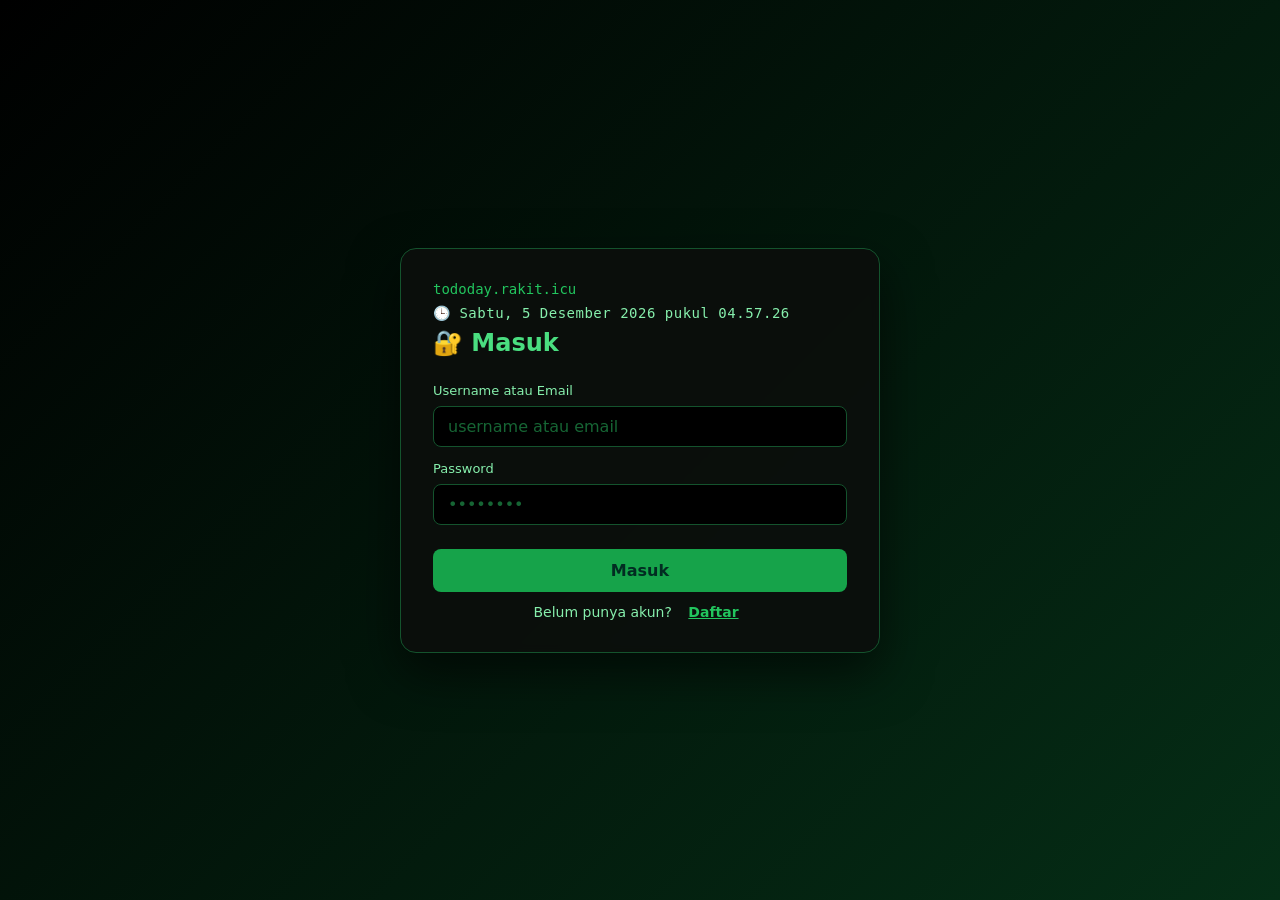
<file: index.html>
<!DOCTYPE html>
<html lang="id">
<head>
  <meta charset="UTF-8">
  <meta name="viewport" content="width=device-width, initial-scale=1.0">
  <title>tododay — To-Do List</title>
  <link rel="stylesheet" href="style.css">
</head>
<body>
  <main class="card">
    <p class="host">tododay.rakit.icu</p>
    <p id="live-clock" class="live-clock"></p>

    <div class="user-bar">
      <span>👤 <span id="user-name" class="user-name">Pengguna</span></span>
      <button id="logout" type="button" class="logout-btn">Keluar</button>
    </div>

    <h1>📝 To-Do List</h1>

    <div id="task-error" class="auth-error" hidden></div>

    <form id="form" class="form">
      <input id="input" type="text" placeholder="Tulis tugas baru..." autocomplete="off" />
      <button type="submit">Tambah</button>
    </form>

    <label class="deadline-field" for="deadline">
      <span class="deadline-label">📅 Dikumpulkan tanggal:</span>
      <input id="deadline" type="date" />
    </label>

    <ul id="list" class="list"></ul>

    <p id="empty" class="empty">Belum ada tugas. Tambahkan yang pertama! ✨</p>

    <footer class="footer">
      <span id="remaining">0 tugas tersisa</span>
      <div class="footer-actions">
        <a href="history.html" class="link history-link">Riwayat</a>
        <button id="clear" type="button" class="link">Hapus selesai</button>
      </div>
    </footer>

    <div class="backup">
      <h2>💾 Cadangan Data</h2>
      <div class="backup-actions">
        <button id="export" type="button" class="backup-btn">Unduh Backup</button>
        <button id="import" type="button" class="backup-btn secondary">Pulihkan Backup</button>
        <input id="import-file" type="file" accept="application/json" hidden />
      </div>
      <p class="backup-hint">Backup menyimpan semua tugas & riwayat dalam file JSON. Simpan file ini agar data tidak hilang.</p>
    </div>
  </main>
  <script src="auth-guard.js"></script>
  <script src="script.js"></script>
</body>
</html>
</file>
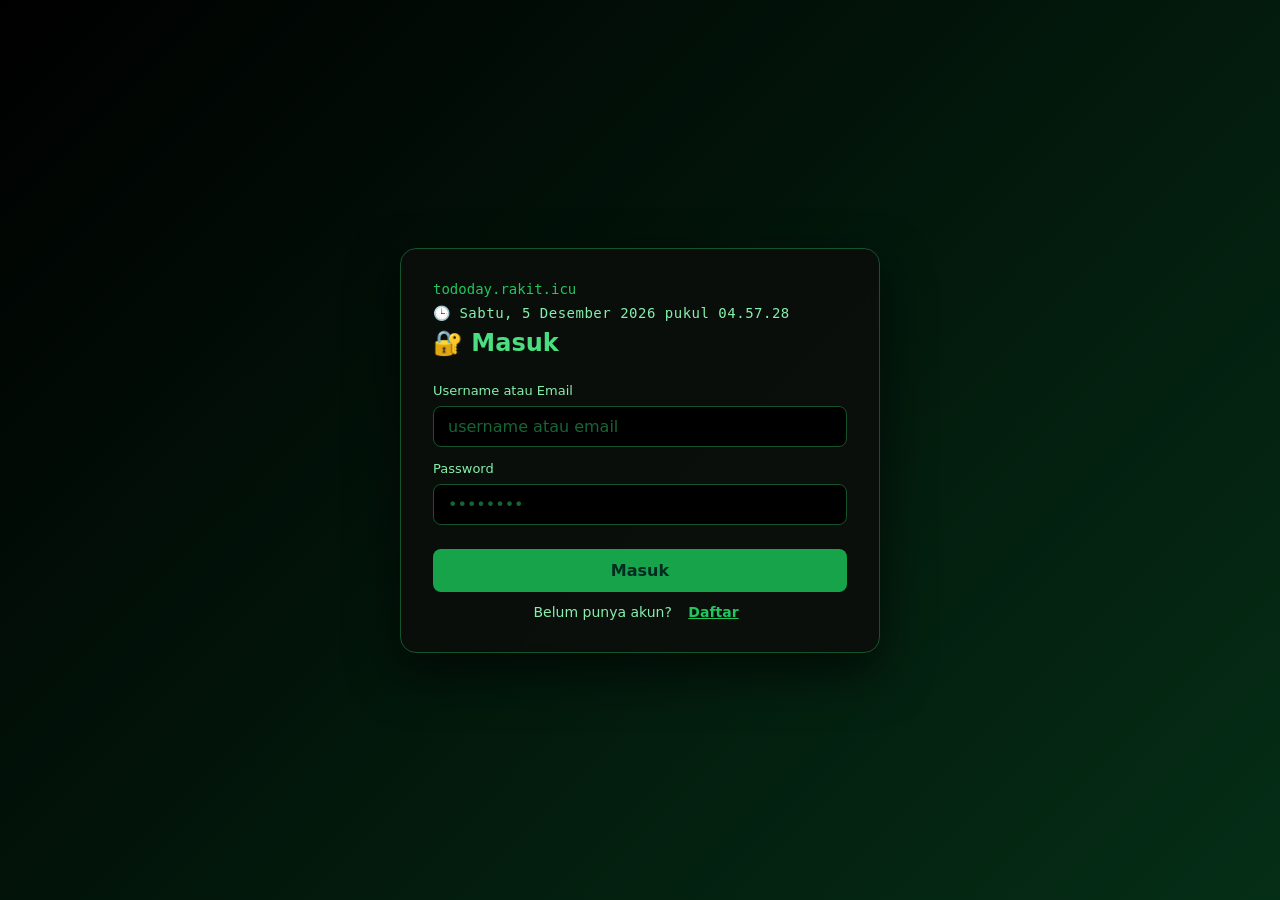
<file: history.html>
<!DOCTYPE html>
<html lang="id">
<head>
  <meta charset="UTF-8">
  <meta name="viewport" content="width=device-width, initial-scale=1.0">
  <title>tododay — Riwayat To-Do List</title>
  <link rel="stylesheet" href="style.css">
</head>
<body>
  <main class="card history-card">
    <p class="host">tododay.rakit.icu</p>
    <p id="live-clock" class="live-clock"></p>
    <nav class="nav">
      <a href="index.html" class="nav-link">← Kembali ke To-Do List</a>
    </nav>

    <div class="user-bar">
      <span>👤 <span id="user-name" class="user-name">Pengguna</span></span>
      <button id="logout" type="button" class="logout-btn">Keluar</button>
    </div>

    <h1>🗂️ Riwayat Tugas</h1>

    <ul id="history-list" class="list"></ul>

    <p id="history-empty" class="empty">Belum ada riwayat. Tugas yang kamu selesaikan akan tersimpan di sini. ✨</p>

    <footer class="footer">
      <span id="history-count">0 tugas dalam riwayat</span>
      <button id="clear-all" type="button" class="link">Hapus semua</button>
    </footer>
  </main>

  <!-- Modal konfirmasi hapus (in-page popup) -->
  <div id="confirm-modal" class="modal-overlay" hidden>
    <div class="modal" role="dialog" aria-modal="true" aria-labelledby="modal-title" aria-describedby="modal-message">
      <div class="modal-icon">⚠️</div>
      <h2 id="modal-title">Hapus riwayat?</h2>
      <p id="modal-message"></p>
      <div class="modal-actions">
        <button id="modal-cancel" type="button" class="modal-btn cancel">Batal</button>
        <button id="modal-ok" type="button" class="modal-btn danger">Ya, Hapus</button>
      </div>
    </div>
  </div>

  <script src="auth-guard.js"></script>
  <script src="history.js"></script>
</body>
</html>
</file>
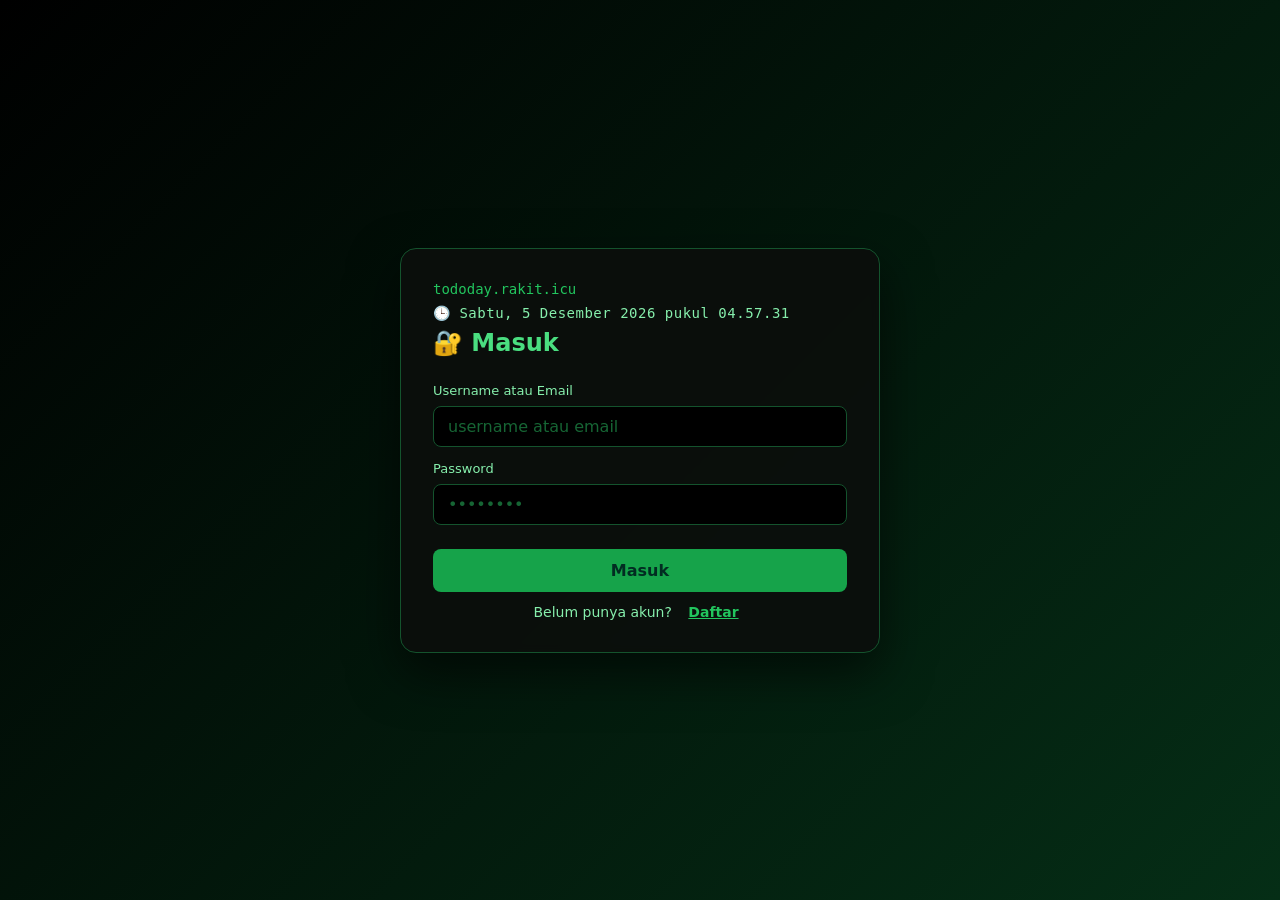
<file: login.html>
<!DOCTYPE html>
<html lang="id">
<head>
  <meta charset="UTF-8">
  <meta name="viewport" content="width=device-width, initial-scale=1.0">
  <title>tododay — Masuk</title>
  <link rel="stylesheet" href="style.css">
</head>
<body>
  <main class="card auth-card">
    <p class="host">tododay.rakit.icu</p>
    <p id="live-clock" class="live-clock"></p>
    <h1>🔐 Masuk</h1>

    <div id="auth-error" class="auth-error" hidden></div>

    <form id="login-form" class="auth-form">
      <label class="auth-label" for="login-username">Username atau Email</label>
      <input id="login-username" type="text" placeholder="username atau email" autocomplete="username" required />

      <label class="auth-label" for="login-password">Password</label>
      <input id="login-password" type="password" placeholder="••••••••" autocomplete="current-password" required />

      <button type="submit" class="auth-submit">Masuk</button>
    </form>

    <p class="auth-switch">
      Belum punya akun?
      <a href="register.html" class="link">Daftar</a>
    </p>
  </main>
  <script src="auth.js"></script>
</body>
</html>
</file>
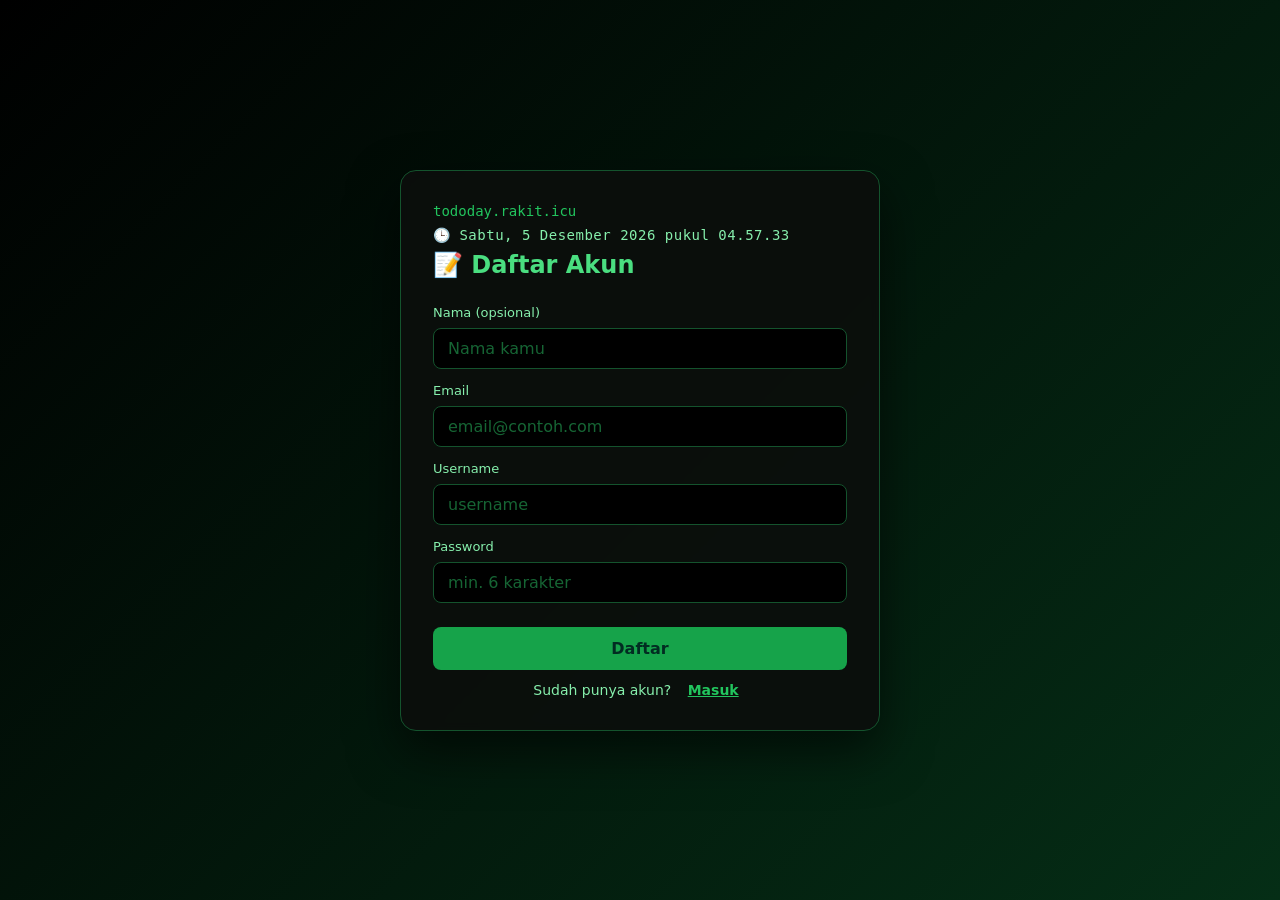
<file: register.html>
<!DOCTYPE html>
<html lang="id">
<head>
  <meta charset="UTF-8">
  <meta name="viewport" content="width=device-width, initial-scale=1.0">
  <title>tododay — Daftar</title>
  <link rel="stylesheet" href="style.css">
</head>
<body>
  <main class="card auth-card">
    <p class="host">tododay.rakit.icu</p>
    <p id="live-clock" class="live-clock"></p>
    <h1>📝 Daftar Akun</h1>

    <div id="auth-error" class="auth-error" hidden></div>

    <form id="register-form" class="auth-form">
      <label class="auth-label" for="reg-name">Nama (opsional)</label>
      <input id="reg-name" type="text" placeholder="Nama kamu" autocomplete="name" />

      <label class="auth-label" for="reg-email">Email</label>
      <input id="reg-email" type="email" placeholder="email@contoh.com" autocomplete="email" required />

      <label class="auth-label" for="reg-username">Username</label>
      <input id="reg-username" type="text" placeholder="username" autocomplete="username" required />

      <label class="auth-label" for="reg-password">Password</label>
      <input id="reg-password" type="password" placeholder="min. 6 karakter" autocomplete="new-password" required />

      <button type="submit" class="auth-submit">Daftar</button>
    </form>

    <p class="auth-switch">
      Sudah punya akun?
      <a href="login.html" class="link">Masuk</a>
    </p>
  </main>
  <script src="auth.js"></script>
</body>
</html>
</file>
<file: style.css>
* {
  box-sizing: border-box;
}

body {
  margin: 0;
  min-height: 100vh;
  display: grid;
  place-items: center;
  padding: 16px;
  font-family: system-ui, -apple-system, "Segoe UI", sans-serif;
  color: #d1fae5;
  background: linear-gradient(135deg, #000000, #052e16);
  /* 🎨 Background doodle */
  background-image: url("https://www.shutterstock.com/shutterstock/photos/1724904730/display_1500/stock-vector-vector-illustration-of-doodle-cute-for-kid-hand-drawn-set-of-cute-doodles-for-decoration-on-white-1724904730.jpg"),
    linear-gradient(135deg, #000000, #052e16);
  background-size: cover;
  background-position: center;
  background-blend-mode: multiply, normal;
  background-attachment: fixed;
}

.card {
  width: 100%;
  max-width: 480px;
  padding: 32px;
  border-radius: 16px;
  background: rgb(11 15 12 / 0.92);
  box-shadow: 0 20px 50px rgb(0 0 0 / 0.6);
  border: 1px solid #14532d;
  backdrop-filter: blur(4px);
}

.host {
  margin: 0;
  color: #22c55e;
  font-family: ui-monospace, Menlo, monospace;
  font-size: 14px;
}

/* ⏰ Jam live */
.live-clock {
  margin: 8px 0 0;
  color: #86efac;
  font-family: ui-monospace, Menlo, monospace;
  font-size: 14px;
  letter-spacing: 0.5px;
}

.nav {
  margin: 16px 0 0;
  display: flex;
  align-items: center;
  justify-content: space-between;
  gap: 8px;
}

.nav-link {
  color: #22c55e;
  text-decoration: none;
  font-size: 14px;
}

.nav-link:hover {
  text-decoration: underline;
}

/* 👤 Info pengguna & logout */
.user-bar {
  display: flex;
  align-items: center;
  gap: 10px;
  margin: 12px 0 0;
  padding: 8px 12px;
  border: 1px solid #14532d;
  border-radius: 8px;
  background: #000000;
  font-size: 14px;
  color: #86efac;
}

.user-name {
  font-weight: 600;
  color: #4ade80;
}

.logout-btn {
  margin-left: auto;
  background: transparent;
  color: #22c55e;
  padding: 4px 8px;
  font-size: 13px;
}

.logout-btn:hover {
  background: #052e16;
}

h1 {
  margin: 8px 0 20px;
  font-size: 24px;
  color: #4ade80;
}

.form {
  display: flex;
  gap: 8px;
  margin-bottom: 12px;
}

.form input {
  flex: 1;
  padding: 10px 14px;
  border: 1px solid #14532d;
  border-radius: 8px;
  font: inherit;
  background: #000000;
  color: #4ade80;
}

.form input::placeholder {
  color: #166534;
}

.form input:focus {
  outline: none;
  border-color: #22c55e;
  box-shadow: 0 0 0 3px rgb(34 197 94 / 0.2);
}

/* 📅 Menu tanggal deadline */
.deadline-field {
  display: flex;
  align-items: center;
  gap: 10px;
  margin-bottom: 16px;
  padding: 8px 12px;
  border: 1px solid #14532d;
  border-radius: 8px;
  background: #000000;
}

.deadline-label {
  color: #86efac;
  font-size: 14px;
  white-space: nowrap;
}

.deadline-field input[type="date"] {
  flex: 1;
  padding: 6px 10px;
  border: 1px solid #14532d;
  border-radius: 6px;
  font: inherit;
  background: #052e16;
  color: #4ade80;
  color-scheme: dark;
}

.deadline-field input[type="date"]:focus {
  outline: none;
  border-color: #22c55e;
  box-shadow: 0 0 0 3px rgb(34 197 94 / 0.2);
}

button {
  padding: 10px 18px;
  border: 0;
  border-radius: 8px;
  background: #16a34a;
  color: #022c22;
  font: inherit;
  font-weight: 600;
  cursor: pointer;
}

button:hover {
  background: #22c55e;
}

.list {
  list-style: none;
  margin: 0;
  padding: 0;
  display: grid;
  gap: 8px;
}

.list li {
  display: flex;
  align-items: center;
  gap: 10px;
  padding: 10px 12px;
  border: 1px solid #14532d;
  border-radius: 8px;
  background: rgb(0 0 0 / 0.8);
}

.list li.done .text {
  text-decoration: line-through;
  color: #166534;
}

.list input[type="checkbox"] {
  width: 18px;
  height: 18px;
  accent-color: #22c55e;
  cursor: pointer;
  flex-shrink: 0;
}

.icon {
  flex-shrink: 0;
}

.todo-content,
.history-content {
  flex: 1;
  display: flex;
  flex-direction: column;
  gap: 2px;
}

.text {
  word-break: break-word;
  color: #4ade80;
}

.date {
  font-size: 12px;
  color: #22c55e;
  font-family: ui-monospace, Menlo, monospace;
}

/* Tenggat waktu */
.deadline {
  font-size: 12px;
  color: #22c55e;
  font-family: ui-monospace, Menlo, monospace;
}

.deadline.soon {
  color: #fbbf24;
}

.deadline.today {
  color: #f59e0b;
}

.deadline.overdue {
  color: #ef4444;
}

.delete {
  background: transparent;
  color: #4ade80;
  padding: 4px 8px;
  font-size: 14px;
}

.delete:hover {
  background: #052e16;
  color: #86efac;
}

.empty {
  color: #166534;
  text-align: center;
  margin: 8px 0 16px;
}

.footer {
  display: flex;
  justify-content: space-between;
  align-items: center;
  margin-top: 16px;
  padding-top: 12px;
  border-top: 1px solid #14532d;
  font-size: 14px;
  color: #22c55e;
}

.footer-actions {
  display: flex;
  align-items: center;
  gap: 8px;
}

.link {
  background: transparent;
  color: #22c55e;
  padding: 4px 8px;
}

.link:hover {
  background: #052e16;
}

.history-link {
  text-decoration: none;
}

.history-link:hover {
  text-decoration: underline;
}

.backup {
  margin-top: 24px;
  padding-top: 16px;
  border-top: 1px solid #14532d;
}

.backup h2 {
  margin: 0 0 12px;
  font-size: 16px;
  color: #4ade80;
}

.backup-actions {
  display: flex;
  gap: 8px;
  flex-wrap: wrap;
}

.backup-btn {
  padding: 10px 16px;
  border-radius: 8px;
  font-size: 14px;
}

.backup-btn.secondary {
  background: #000000;
  color: #4ade80;
  border: 1px solid #14532d;
}

.backup-btn.secondary:hover {
  background: #052e16;
}

.backup-hint {
  margin: 12px 0 0;
  font-size: 12px;
  color: #166534;
  line-height: 1.5;
}

/* ===== Form autentikasi (login & daftar) ===== */

.auth-form {
  display: flex;
  flex-direction: column;
  gap: 8px;
  margin-bottom: 12px;
}

.auth-label {
  font-size: 13px;
  color: #86efac;
  margin-top: 6px;
}

.auth-form input {
  padding: 10px 14px;
  border: 1px solid #14532d;
  border-radius: 8px;
  font: inherit;
  background: #000000;
  color: #4ade80;
}

.auth-form input::placeholder {
  color: #166534;
}

.auth-form input:focus {
  outline: none;
  border-color: #22c55e;
  box-shadow: 0 0 0 3px rgb(34 197 94 / 0.2);
}

.auth-submit {
  margin-top: 16px;
  padding: 12px;
  width: 100%;
  font-size: 16px;
}

.auth-error {
  margin: 0 0 12px;
  padding: 10px 14px;
  border: 1px solid #7f1d1d;
  border-radius: 8px;
  background: rgb(69 10 10 / 0.6);
  color: #fca5a5;
  font-size: 14px;
}

.auth-switch {
  margin: 12px 0 0;
  text-align: center;
  color: #86efac;
  font-size: 14px;
}

.auth-switch .link {
  font-weight: 600;
  margin-left: 4px;
}

/* ===== Modal konfirmasi (in-page popup) ===== */

.modal-overlay {
  position: fixed;
  inset: 0;
  z-index: 1000;
  display: grid;
  place-items: center;
  padding: 16px;
  background: rgb(0 0 0 / 0.7);
  animation: fadeIn 0.15s ease-out;
}

.modal-overlay[hidden] {
  display: none;
}

.modal {
  width: 100%;
  max-width: 380px;
  padding: 24px;
  border-radius: 16px;
  background: #0b0f0c;
  border: 1px solid #14532d;
  box-shadow: 0 20px 50px rgb(0 0 0 / 0.6);
  text-align: center;
  animation: popIn 0.18s ease-out;
}

.modal-icon {
  font-size: 40px;
  margin-bottom: 8px;
}

.modal h2 {
  margin: 0 0 12px;
  font-size: 20px;
  color: #4ade80;
}

.modal p {
  margin: 0 0 20px;
  color: #86efac;
  line-height: 1.5;
  white-space: pre-line;
}

.modal-actions {
  display: flex;
  gap: 8px;
  justify-content: center;
}

.modal-btn {
  flex: 1;
  padding: 10px 16px;
  border-radius: 8px;
  font: inherit;
}

.modal-btn.cancel {
  background: #052e16;
  color: #4ade80;
  border: 1px solid #14532d;
}

.modal-btn.cancel:hover {
  background: #14532d;
}

.modal-btn.danger {
  background: #16a34a;
  color: #022c22;
  font-weight: 600;
}

.modal-btn.danger:hover {
  background: #22c55e;
}

@keyframes fadeIn {
  from { opacity: 0; }
  to { opacity: 1; }
}

@keyframes popIn {
  from { opacity: 0; transform: scale(0.95); }
  to { opacity: 1; transform: scale(1); }
}
</file>
